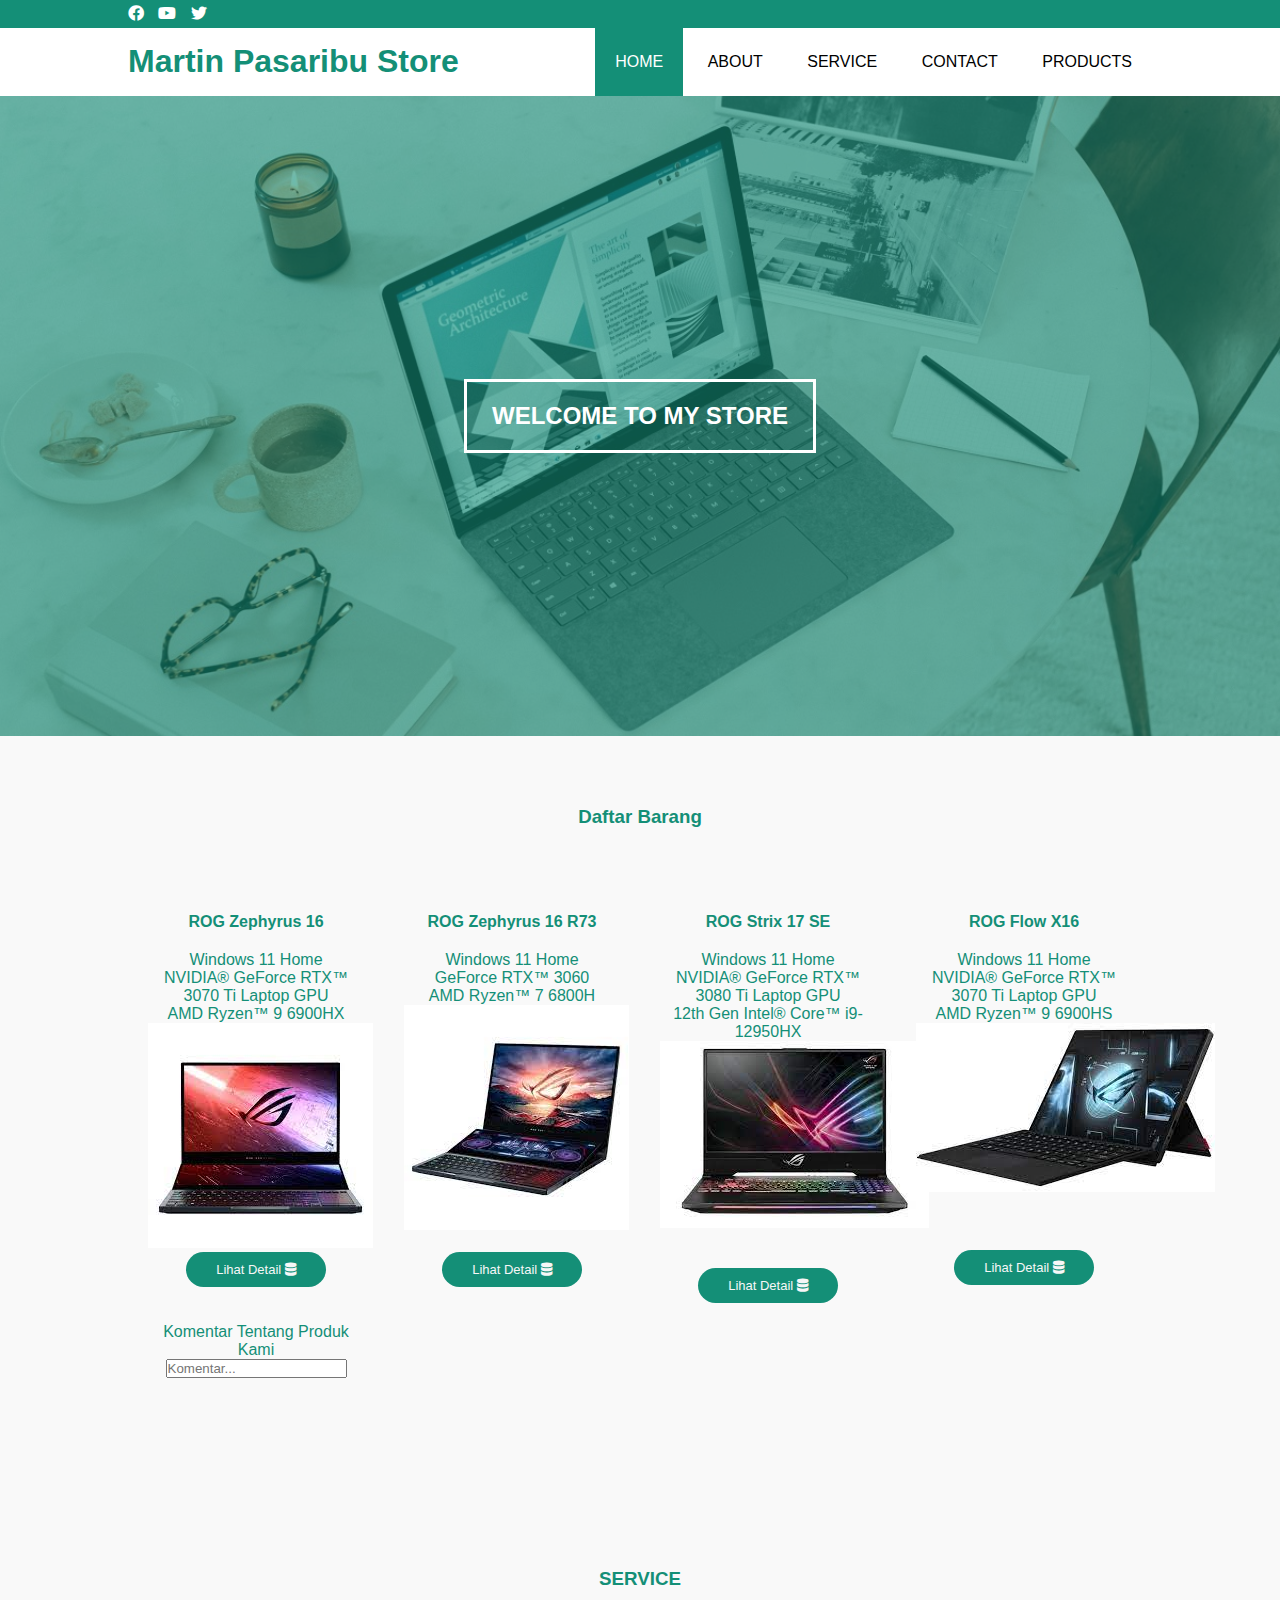
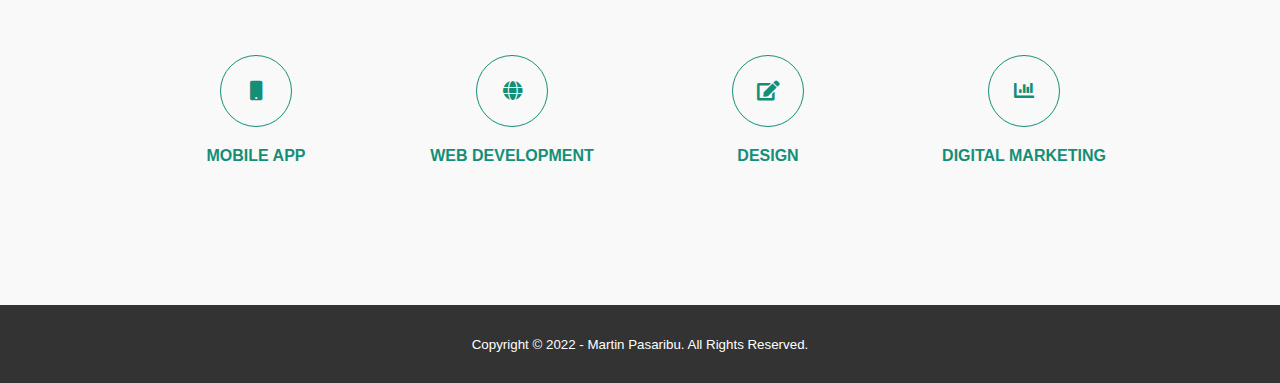
<file: index.html>
<!DOCTYPE html>
<html>
<head>
	<meta charset="utf-8">
	<meta name="viewport" content="width=device-width, initial-scale=1">
	<title>Martin Pasaribu Store</title>
	<link rel="stylesheet" type="text/css" href="css/style.css">
	<link rel="stylesheet" type="text/css" href="https://cdnjs.cloudflare.com/ajax/libs/font-awesome/5.13.0/css/all.min.css">
	<script src="https://code.jquery.com/jquery-3.5.1.min.js" integrity="sha256-9/aliU8dGd2tb6OSsuzixeV4y/faTqgFtohetphbbj0=" crossorigin="anonymous"></script>
</head>
<body>
	<!-- loader -->
	<div class="bg-loader">
		<div class="loader"></div>
	</div>

	<!-- header -->
	<div class="medsos">
		<div class="container">
			<ul>
				<li><a href="#"><i class="fab fa-facebook"></i></a></li>
				<li><a href="#"><i class="fab fa-youtube"></i></a></li>
				<li><a href="#"><i class="fab fa-twitter"></i></a></li>
			</ul>
		</div>
	</div>
	<header>
		<div class="container">
			<h1><a href="index.html">Martin Pasaribu Store</a></h1>
			<ul>
				<li class="active"><a href="index.html">HOME</a></li>
				<li><a href="about.html">ABOUT</a></li>
				<li><a href="service.html">SERVICE</a></li>
				<li><a href="contact.html">CONTACT</a></li>
                <li><a href="produk.html">PRODUCTS</a></li>

			</ul>
		</div>
	</header>

	<!-- banner -->
	<section class="banner">
		<h2>WELCOME TO MY STORE</h2>
	</section>

	<!-- about -->
	<section class="service">
		<div class="container">
			<h3>Daftar Barang</h3>
			<div class="box">
				<div class="col-4">

                    
					<h4>ROG Zephyrus 16</h4>
					<p>Windows 11 Home</p>
                    <p>NVIDIA® GeForce RTX™ 3070 Ti Laptop GPU</p>
                    <p>AMD Ryzen™ 9 6900HX</p>
                    <img src="img/rog1.jpg" alt="">
					<div  class="search-box1"> <a  href="produk.html" >Lihat Detail
						<a  class="search-btn1"> 
							<i class="fa fa-database"></i>
						</a>
					</a>
					</div>
					<div  class="search-box2"> 
						<br><br>
						<p>  Komentar Tentang Produk Kami </p>
						<form method="GET" class="komen"  action="product.html">
							
							<input type="text" placeholder="Komentar...">
						</form>
						
					</a>
					</div>
					
				</div>
				<div class="col-4">
					<h4>ROG Zephyrus 16 R73</h4>
					<p>Windows 11 Home</p>
                    <p>GeForce RTX™ 3060</p>
                    <p>AMD Ryzen™ 7 6800H</p>
                    <img src="img/rog2.jpg" alt="">
					<br><br>
					<div  class="search-box1"> <a  href="produk.html" >Lihat Detail
						<a  class="search-btn1"> 
							<i class="fa fa-database"></i>
						</a>
					</a>
					</div>
				</div>
				<div class="col-4">
					<h4>ROG Strix 17 SE</h4>
					<p>Windows 11 Home</p>
                    <p>NVIDIA® GeForce RTX™ 3080 Ti Laptop GPU</p>
                    <p>12th Gen Intel® Core™ i9-12950HX</p>
                    <img src="img/rog3.jpg" alt="">
					<br>
					<br><br>
					<div  class="search-box1"> <a  href="produk.html" >Lihat Detail
						<a  class="search-btn1"> 
							<i class="fa fa-database"></i>
						</a>
					</a>
					</div>
				</div>
				<div class="col-4">
                    <h4>ROG Flow X16</h4>
					<p>Windows 11 Home</p>
                    <p>NVIDIA® GeForce RTX™ 3070 Ti Laptop GPU</p>
                    <p>AMD Ryzen™ 9 6900HS</p>
                    <img src="img/rog4.jpg" alt="">
					<br>
					<br><br><br>
					<div  class="search-box1"> <a  href="produk.html" >Lihat Detail
						<a  class="search-btn1"> 
							<i class="fa fa-database"></i>
						</a>
					</a>
					</div>
				</div>
			</div>
			
		</div>
	</section>

	<!-- service -->
	<section class="service">
		<div class="container">
			<h3>SERVICE</h3>
			<div class="box">
				<div class="col-4">
					<div class="icon"><i class="fas fa-mobile"></i></div>
					<h4>MOBILE APP</h4>
				</div>
				<div class="col-4">
					<div class="icon"><i class="fas fa-globe"></i></div>
					<h4>WEB DEVELOPMENT</h4>
				</div>
				<div class="col-4">
					<div class="icon"><i class="fas fa-edit"></i></div>
					<h4>DESIGN</h4>
				</div>
				<div class="col-4">
					<div class="icon"><i class="fas fa-chart-bar"></i></div>
					<h4>DIGITAL MARKETING</h4>
				</div>
			</div>
		</div>
	</section>

	<!-- footer -->
	<footer>
		<div class="container">
			<small>Copyright &copy; 2022 - Martin Pasaribu. All Rights Reserved.</small>
		</div>
	</footer>


	<script type="text/javascript">
		$(document).ready(function(){
			$(".bg-loader").hide();
		})
	</script>
</body>
</html>
</file>
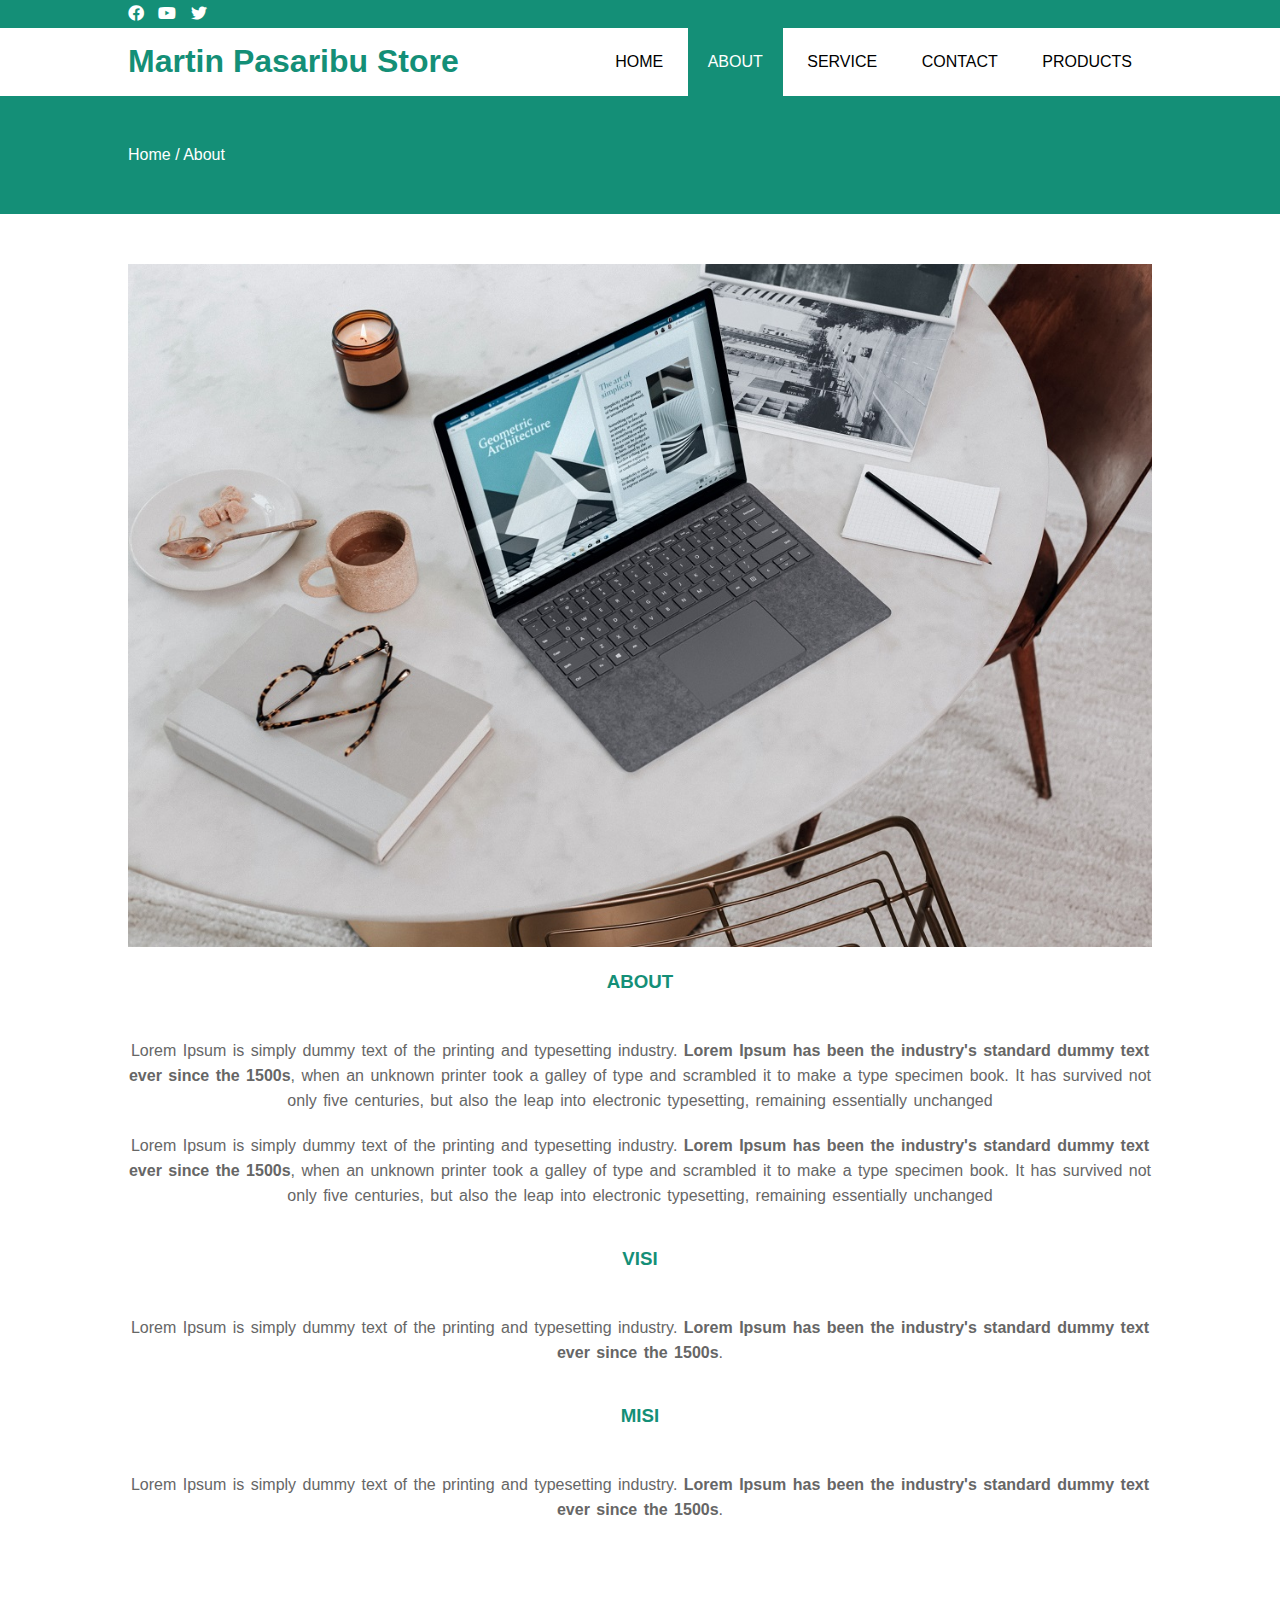
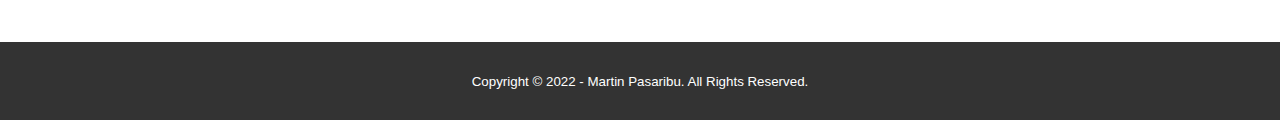
<file: about.html>
<!DOCTYPE html>
<html>
<head>
	<meta charset="utf-8">
	<meta name="viewport" content="width=device-width, initial-scale=1">
	<title>Martin Pasaribu Store</title>
	<link rel="stylesheet" type="text/css" href="css/style.css">
	<link rel="stylesheet" type="text/css" href="https://cdnjs.cloudflare.com/ajax/libs/font-awesome/5.13.0/css/all.min.css">
	<script src="https://code.jquery.com/jquery-3.5.1.min.js" integrity="sha256-9/aliU8dGd2tb6OSsuzixeV4y/faTqgFtohetphbbj0=" crossorigin="anonymous"></script>
</head>
<body>
	<!-- loader -->
	<div class="bg-loader">
		<div class="loader"></div>
	</div>

	<!-- header -->
	<div class="medsos">
		<div class="container">
			<ul>
				<li><a href="#"><i class="fab fa-facebook"></i></a></li>
				<li><a href="#"><i class="fab fa-youtube"></i></a></li>
				<li><a href="#"><i class="fab fa-twitter"></i></a></li>
			</ul>
		</div>
	</div>
	<header>
		<div class="container">

			<h1><a href="index.html">Martin Pasaribu Store</a></h1>
			<ul>
				<li><a href="index.html">HOME</a></li>
				<li class="active"><a href="about.html">ABOUT</a></li>
				<li><a href="service.html">SERVICE</a></li>
				<li><a href="contact.html">CONTACT</a></li>
				<li><a href="produk.html">PRODUCTS</a></li>
			</ul>
		</div>
	</header>

	<!-- label -->
	<section class="label">
		<div class="container">
			<p>Home / About</p>
		</div>
	</section>

	<!-- about -->
	<section class="about">
		<div class="container">
			<img src="img/banner.jpg" width="100%">
			<h3>ABOUT</h3>
			<p>Lorem Ipsum is simply dummy text of the printing and typesetting industry. <strong>Lorem Ipsum has been the industry's standard dummy text ever since the 1500s</strong>, when an unknown printer took a galley of type and scrambled it to make a type specimen book. It has survived not only five centuries, but also the leap into electronic typesetting, remaining essentially unchanged</p>
			<p>Lorem Ipsum is simply dummy text of the printing and typesetting industry. <strong>Lorem Ipsum has been the industry's standard dummy text ever since the 1500s</strong>, when an unknown printer took a galley of type and scrambled it to make a type specimen book. It has survived not only five centuries, but also the leap into electronic typesetting, remaining essentially unchanged</p>
			<h3>VISI</h3>
			<p>Lorem Ipsum is simply dummy text of the printing and typesetting industry. <strong>Lorem Ipsum has been the industry's standard dummy text ever since the 1500s</strong>.</p>
			<h3>MISI</h3>
			<p>Lorem Ipsum is simply dummy text of the printing and typesetting industry. <strong>Lorem Ipsum has been the industry's standard dummy text ever since the 1500s</strong>.</p>
		</div>
	</section>

	<!-- footer -->
	<footer>
		<div class="container">
			<small>Copyright &copy; 2022 - Martin Pasaribu. All Rights Reserved.</small>
		</div>
	</footer>


	<script type="text/javascript">
		$(document).ready(function(){
			$(".bg-loader").hide();
		})
	</script>
</body>
</html>
</file>
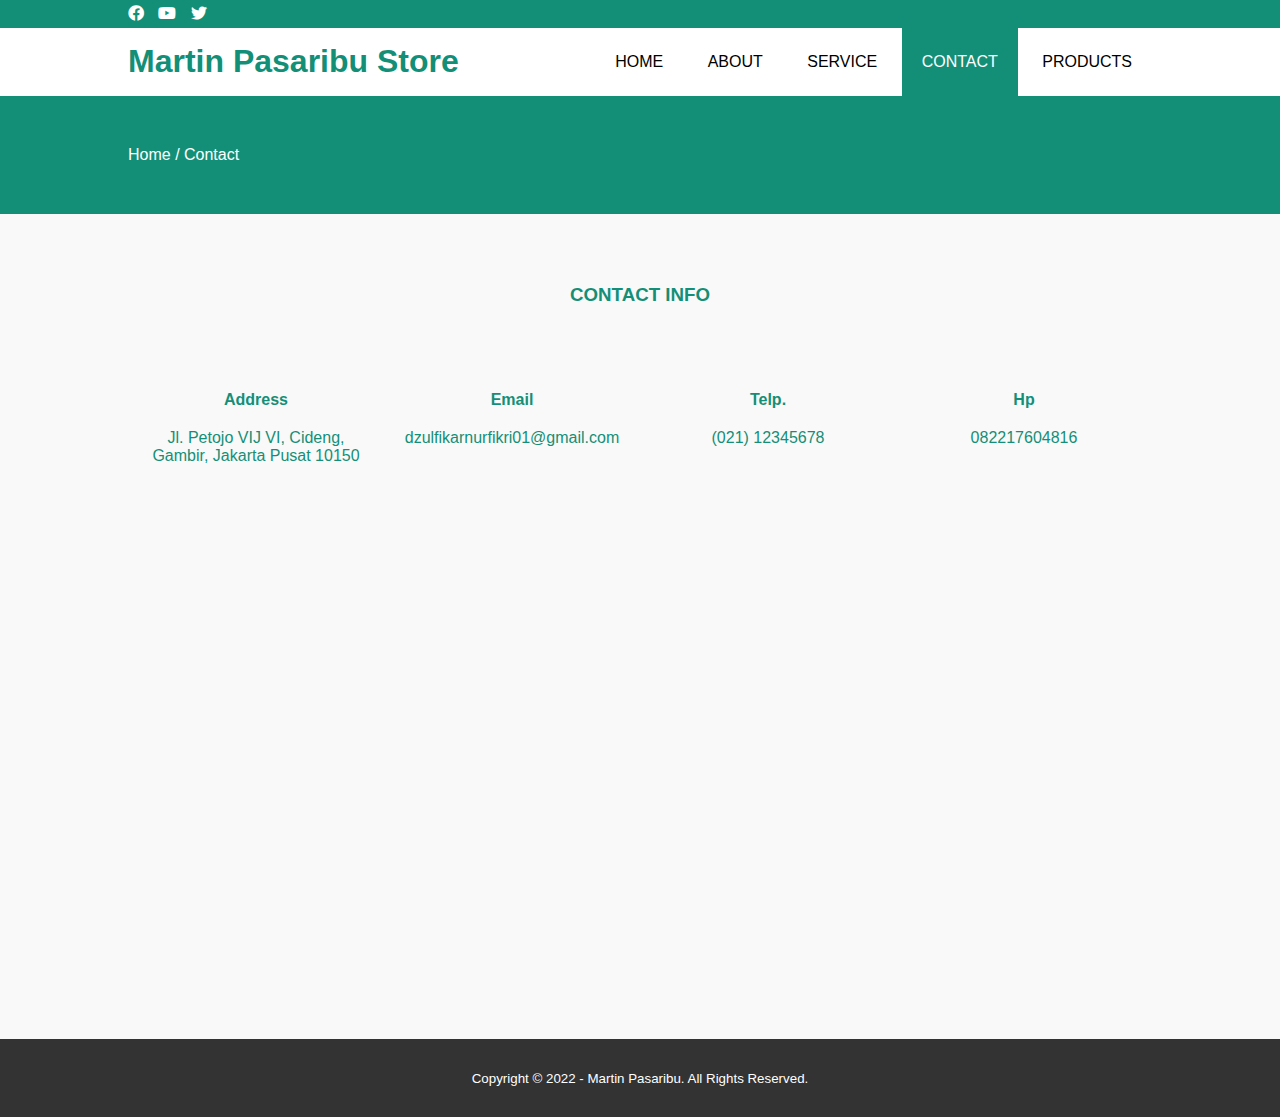
<file: contact.html>
<!DOCTYPE html>
<html>
<head>
	<meta charset="utf-8">
	<meta name="viewport" content="width=device-width, initial-scale=1">
	<title>Martin Pasaribu Store</title>
	<link rel="stylesheet" type="text/css" href="css/style.css">
	<link rel="stylesheet" type="text/css" href="https://cdnjs.cloudflare.com/ajax/libs/font-awesome/5.13.0/css/all.min.css">
	<script src="https://code.jquery.com/jquery-3.5.1.min.js" integrity="sha256-9/aliU8dGd2tb6OSsuzixeV4y/faTqgFtohetphbbj0=" crossorigin="anonymous"></script>
</head>
<body>
	<!-- loader -->
	<div class="bg-loader">
		<div class="loader"></div>
	</div>

	<!-- header -->
	<div class="medsos">
		<div class="container">
			<ul>
				<li><a href="#"><i class="fab fa-facebook"></i></a></li>
				<li><a href="#"><i class="fab fa-youtube"></i></a></li>
				<li><a href="#"><i class="fab fa-twitter"></i></a></li>
			</ul>
		</div>
	</div>
	<header>
		<div class="container">

			<h1><a href="index.html">Martin Pasaribu Store</a></h1>
			<ul>
				<li><a href="index.html">HOME</a></li>
				<li><a href="about.html">ABOUT</a></li>
				<li><a href="service.html">SERVICE</a></li>
				<li class="active"><a href="contact.html">CONTACT</a></li>
				<li><a href="produk.html">PRODUCTS</a></li>
			</ul>
		</div>
	</header>

	<!-- label -->
	<section class="label">
		<div class="container">
			<p>Home / Contact</p>
		</div>
	</section>

	<!-- service -->
	<section class="service">
		<div class="container">
			<h3>CONTACT INFO</h3>
			<div class="box">
				<div class="col-4">
					<h4>Address</h4>
					<p>Jl. Petojo VIJ VI, Cideng, Gambir, Jakarta Pusat 10150</p>
				</div>
				<div class="col-4">
					<h4>Email</h4>
					<p>dzulfikarnurfikri01@gmail.com</p>
				</div>
				<div class="col-4">
					<h4>Telp.</h4>
					<p>(021) 12345678</p>
				</div>
				<div class="col-4">
					<h4>Hp</h4>
					<p>082217604816</p>
				</div>
			</div>
			<iframe src="https://www.google.com/maps/embed?pb=!1m18!1m12!1m3!1d3966.6900571309807!2d106.80475321430978!3d-6.172237062202331!2m3!1f0!2f0!3f0!3m2!1i1024!2i768!4f13.1!3m3!1m2!1s0x2e69f67cae96f361%3A0x403c9461afd06e19!2sJl.%20Petojo%20Vij%20VI%2C%20RW.6%2C%20Cideng%2C%20Kecamatan%20Gambir%2C%20Kota%20Jakarta%20Pusat%2C%20Daerah%20Khusus%20Ibukota%20Jakarta%2010150!5e0!3m2!1sid!2sid!4v1588930605432!5m2!1sid!2sid" width="100%" height="450" frameborder="0" style="border:0;" allowfullscreen="" aria-hidden="false" tabindex="0"></iframe>
		</div>
	</section>

	<!-- footer -->
	<footer>
		<div class="container">
			<small>Copyright &copy; 2022 - Martin Pasaribu. All Rights Reserved.</small>
		</div>
	</footer>


	<script type="text/javascript">
		$(document).ready(function(){
			$(".bg-loader").hide();
		})
	</script>
</body>
</html>
</file>
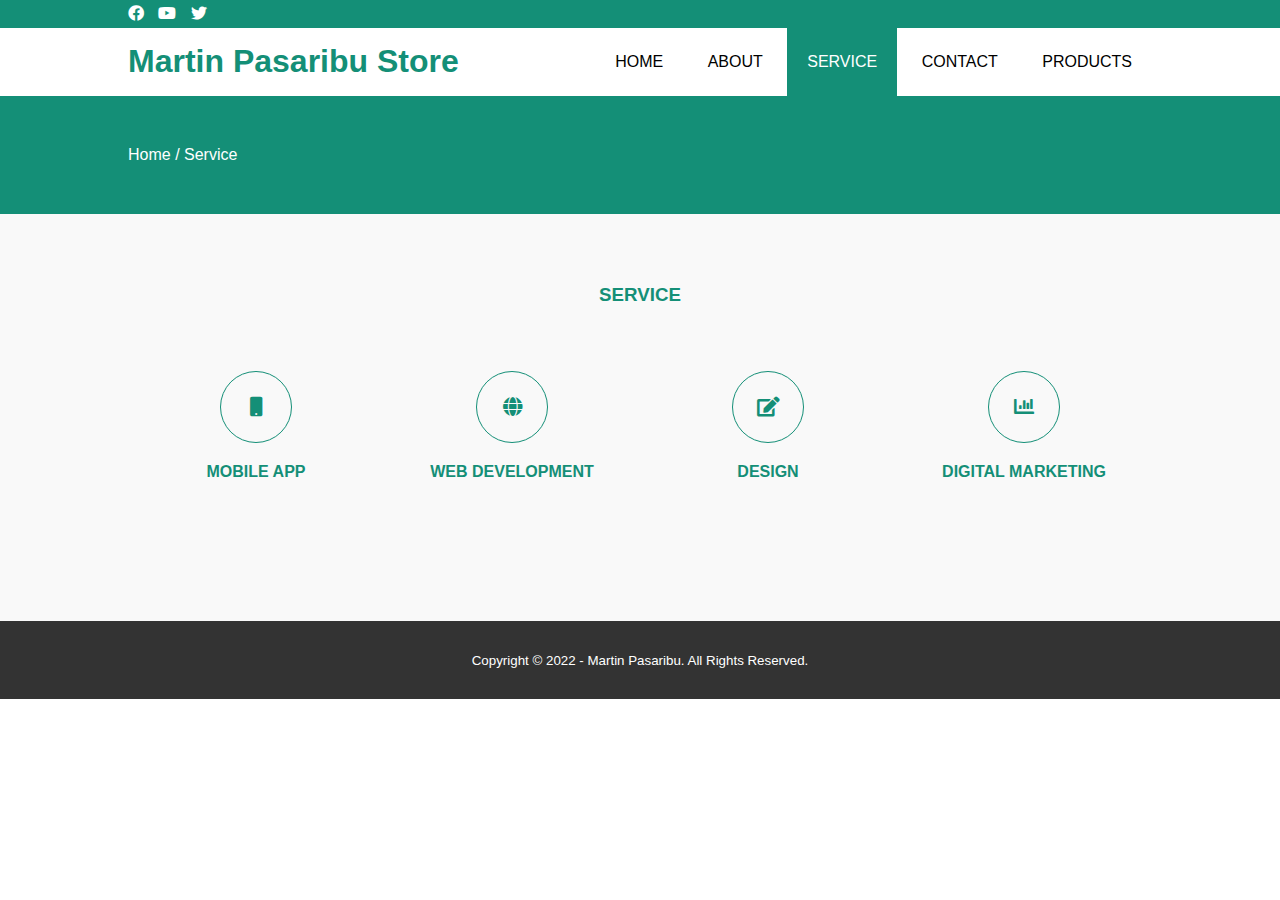
<file: service.html>
<!DOCTYPE html>
<html>
<head>
	<meta charset="utf-8">
	<meta name="viewport" content="width=device-width, initial-scale=1">
	<title>Martin Pasaribu Store</title>
	<link rel="stylesheet" type="text/css" href="css/style.css">
	<link rel="stylesheet" type="text/css" href="https://cdnjs.cloudflare.com/ajax/libs/font-awesome/5.13.0/css/all.min.css">
	<script src="https://code.jquery.com/jquery-3.5.1.min.js" integrity="sha256-9/aliU8dGd2tb6OSsuzixeV4y/faTqgFtohetphbbj0=" crossorigin="anonymous"></script>
</head>
<body>
	<!-- loader -->
	<div class="bg-loader">
		<div class="loader"></div>
	</div>

	<!-- header -->
	<div class="medsos">
		<div class="container">
			<ul>
				<li><a href="#"><i class="fab fa-facebook"></i></a></li>
				<li><a href="#"><i class="fab fa-youtube"></i></a></li>
				<li><a href="#"><i class="fab fa-twitter"></i></a></li>
			</ul>
		</div>
	</div>
	<header>
		<div class="container">

			<h1><a href="index.html">Martin Pasaribu Store</a></h1>
			<ul>
				<li><a href="index.html">HOME</a></li>
				<li><a href="about.html">ABOUT</a></li>
				<li class="active"><a href="service.html">SERVICE</a></li>
				<li><a href="contact.html">CONTACT</a></li>
				<li><a href="produk.html">PRODUCTS</a></li>
			</ul>
		</div>
	</header>

	<!-- label -->
	<section class="label">
		<div class="container">
			<p>Home / Service</p>
		</div>
	</section>

	<!-- service -->
	<section class="service">
		<div class="container">
			<h3>SERVICE</h3>
			<div class="box">
				<div class="col-4">
					<div class="icon"><i class="fas fa-mobile"></i></div>
					<h4>MOBILE APP</h4>
				</div>
				<div class="col-4">
					<div class="icon"><i class="fas fa-globe"></i></div>
					<h4>WEB DEVELOPMENT</h4>
				</div>
				<div class="col-4">
					<div class="icon"><i class="fas fa-edit"></i></div>
					<h4>DESIGN</h4>
				</div>
				<div class="col-4">
					<div class="icon"><i class="fas fa-chart-bar"></i></div>
					<h4>DIGITAL MARKETING</h4>
				</div>
			</div>
		</div>
	</section>

	<!-- footer -->
	<footer>
		<div class="container">
			<small>Copyright &copy; 2022 - Martin Pasaribu. All Rights Reserved.</small>
		</div>
	</footer>


	<script type="text/javascript">
		$(document).ready(function(){
			$(".bg-loader").hide();
		})
	</script>
</body>
</html>
</file>
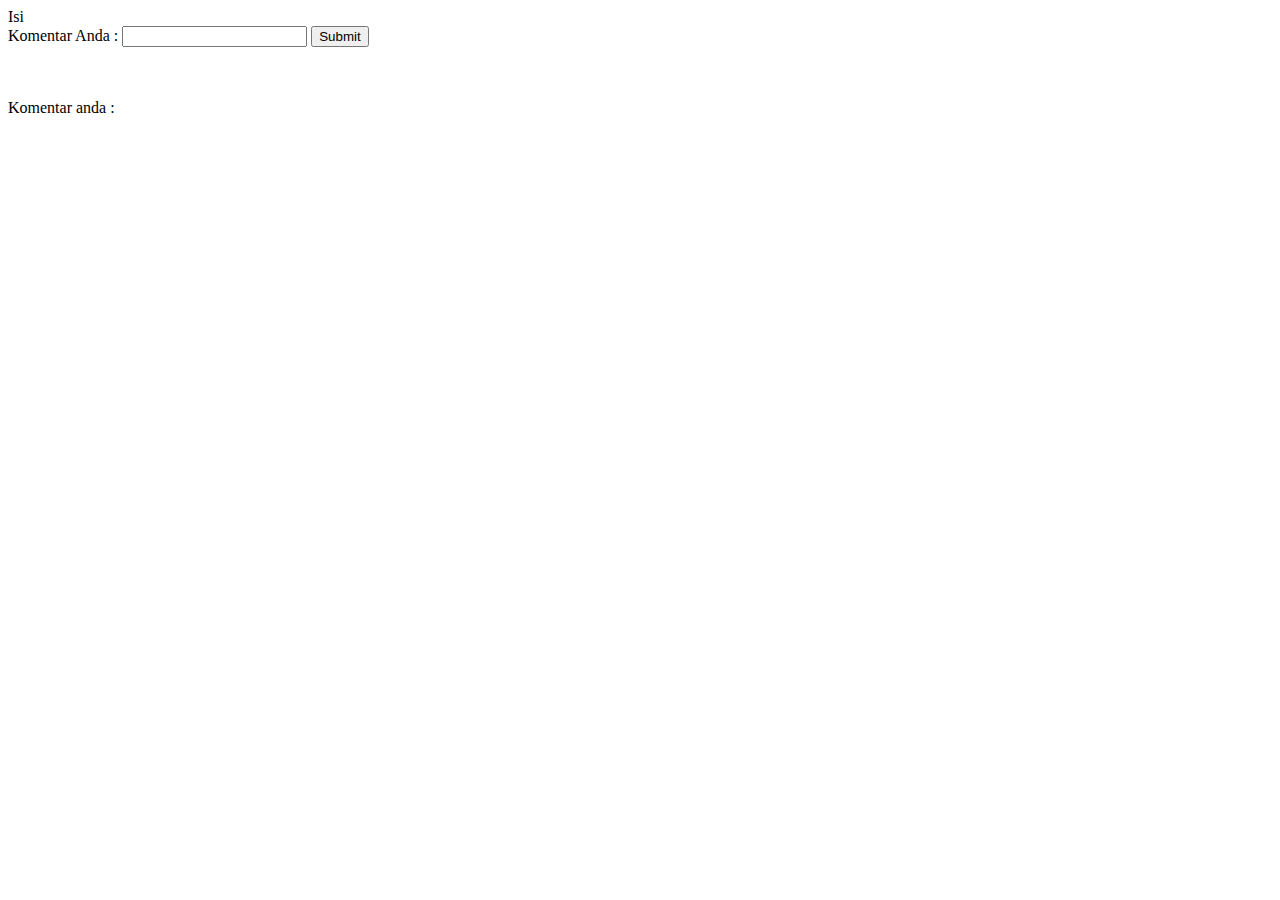
<file: test.html>
<html
<head>
    <title> Cari </title>
</head>

<body> Isi

    <form method="post" action="get.php">
        Komentar Anda : <input name="nama" type="text" id="nama">
       
       
       
    <form method="post" action="get.php">
        <input  type="submit"  name="submit" type="Masukan">
</form>

<br> 
<br> 
Komentar anda : <?php echo $_GET["nama"];?>
</body>
</html>
</file>
<file: css/style.css>
* {
	padding:0;
	margin:0;
	font-family: sans-serif;
}
a {
	color: inherit;
	text-decoration: none;
}


.search-btn{
	color:rgb(247, 247, 247);
	float: right;
	height: 40px;
	width: 40px;
	border-radius: 50%;
	background: #148F77;
	justify-content: center;
	align-items: center;
	display: flex;
}


.search-btn2{
	color:rgb(247, 247, 247);
	float: right;
	
	background: #148F77;
	justify-content: center;
	align-items: center;
	display:inline;
}


.search-box{
	top: 16%;
	right:2%;
	background:rgb(255, 255, 255);
	margin:0 auto;
	height: 15px;
	padding:10px;
	padding-bottom: 30px;
	position:absolute;

}
.search-box1{
	color:rgb(247, 247, 247);
	box-sizing: 20px;
	font-size: 13px;
	display: inline-block;
	background: #148F77;
	padding:10px 30px;
	border-radius: 30px;
}

.search-input{
border:none;
background: none;
outline: none;
float: left;
padding: 0;
color:rgb(0, 0, 0);
font-size: 14px;
width: 60%;
line-height: 40px;


}

.medsos {
	padding:5px 0;
	background-color: #148F77;
}
.medsos ul li {
	display: inline-block;
	color: #fff;
	margin-right: 10px;
}
.container {
	width:80%;
	margin:0 auto;
}
.container:after {
	content:'';
	display: block;
	clear: both;
}
header h1 {
	float: left;
	padding:15px 0;
	color: #148F77;
}
header ul {
	float: right;
}
header ul li {
	display: inline-block;
}
header ul li a {
	padding:25px 20px;
	display: inline-block;
}
header ul li a:hover {
	background-color: #148F77;
	color: #fff;
}
.active {
	background-color: #148F77;
	color: #fff;
}
.banner {
	height: 60vh;
	background-image: url('../img/banner.jpg');
	background-size: cover;
	position: relative;
	display: flex;
	justify-content: center;
	align-items: center;
}
.banner:after {
	content:'';
	display: block;
	position: absolute;
	top: 0;
	left: 0;
	right: 0;
	bottom: 0;
	background-color: rgba(20, 143, 119, .6);
}
.banner h2 {
	color: #fff;
	z-index: 1;
	padding: 20px 25px;
	border:3px solid #fff;
}
section {
	padding:50px 0;
}
section h3 {
	text-align: center;
	padding:20px 0;
	color: #148F77;
	margin-bottom: 25px;
}
.about,
.service {
	padding-bottom: 100px;
}
.about p {
	color: #666;
	word-spacing: 2px;
	line-height: 25px;
	margin-bottom: 20px;
	text-align: center;
}
.service {
	background-color: #f9f9f9;
}
.box {
	color: #148F77;
}
.box:after {
	content: '';
	display: block;
	clear: both;
}
.box .col-4 {
	width:25%;
	padding:20px;
	box-sizing: border-box;
	text-align: center;
	float: left;
}
.icon {
	width:70px;
	height:70px;
	border:1px solid;
	border-radius: 50%;
	text-align: center;
	line-height: 70px;
	font-size: 20px;
	margin:0 auto;
}
.box .col-4 h4 {
	margin:20px 0;
}
footer {
	padding:30px 0;
	background-color: #333;
	color: #fff;
	text-align: center;
}
.bg-loader {
	background-color: #eee;
	position: fixed;
	top: 0;
	left: 0;
	right: 0;
	bottom: 0;
	z-index: 9999;
	display: flex;
	justify-content: center;
	align-items: center;
}
.bg-loader .loader {
	width:100px;
	height: 100px;
	border:3px solid #fff;
	border-radius: 50%;
	border-top-color: #148F77;
	border-right-color: #148F77;
	border-bottom-color: #148F77;
	animation: puterin .8s linear infinite;
}
.label {
	background-color: #148F77;
	color: #fff;
	justify-content: space-between;

}
@keyframes puterin {
	100% {
		transform: rotate(360deg);
	}
}
@media screen and (max-width: 768px){
	.container {
		width:90%;
	}
	header h1 {
		text-align: center;
		float: none;
	}
	header ul {
		text-align: center;
		float: none;
	}
	.box .col-4 {
		width:100%;
		float: none;
		margin-bottom: 20px;
	}
}
</file>
